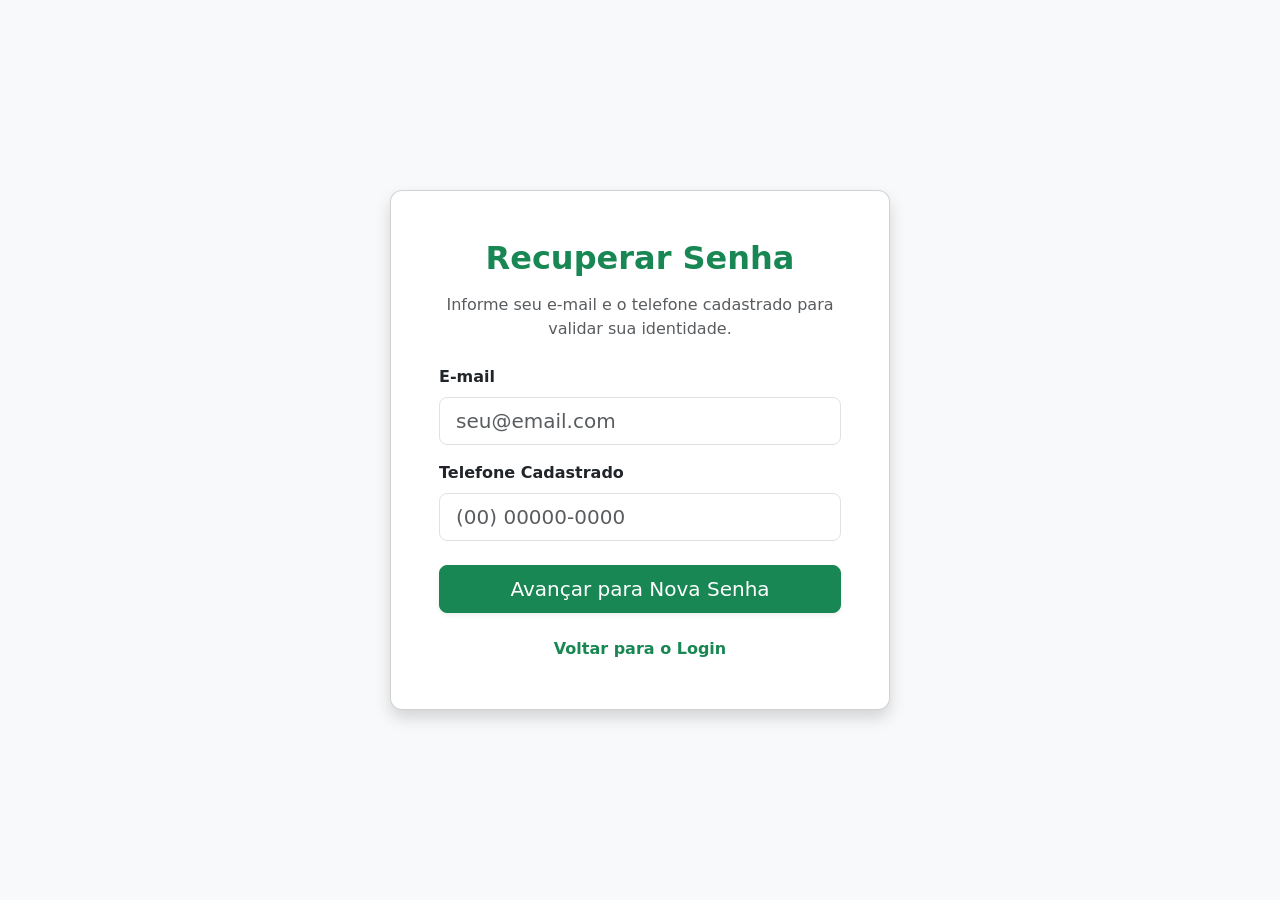
<file: templates/esqueci_senha.html>
<!DOCTYPE html>
<html lang="pt-br">
<head>
    <meta charset="UTF-8">
    <meta name="viewport" content="width=device-width, initial-scale=1.0">
    <title>Recuperar Senha - Estoque Solidário</title>
    <link href="https://cdn.jsdelivr.net/npm/bootstrap@5.3.0/dist/css/bootstrap.min.css" rel="stylesheet">
</head>
<body class="bg-light d-flex align-items-center justify-content-center" style="height: 100vh;">

    <div class="card shadow p-5" style="width: 100%; max-width: 500px; border-radius: 12px;">
        <h2 class="mb-3 text-center text-success fw-bold">Recuperar Senha</h2>
        <p class="text-muted text-center mb-4">Informe seu e-mail e o telefone cadastrado para validar sua identidade.</p>
        
        <form method="POST">
            <div class="mb-3">
                <label for="email" class="form-label fw-semibold">E-mail</label>
                <input type="email" class="form-control form-control-lg" id="email" name="email" required placeholder="seu@email.com">
            </div>
            <div class="mb-4">
                <label for="telefone" class="form-label fw-semibold">Telefone Cadastrado</label>
                <input type="text" class="form-control form-control-lg" id="telefone" name="telefone" required placeholder="(00) 00000-0000">
            </div>
            <button type="submit" class="btn btn-success btn-lg w-100 shadow-sm">Avançar para Nova Senha</button>
        </form>
        
        <div class="text-center mt-4">
            <a href="{{ url_for('auth.login') }}" class="text-decoration-none text-success fw-semibold"> Voltar para o Login</a>
        </div>
    </div>

</body>
</html>
</file>
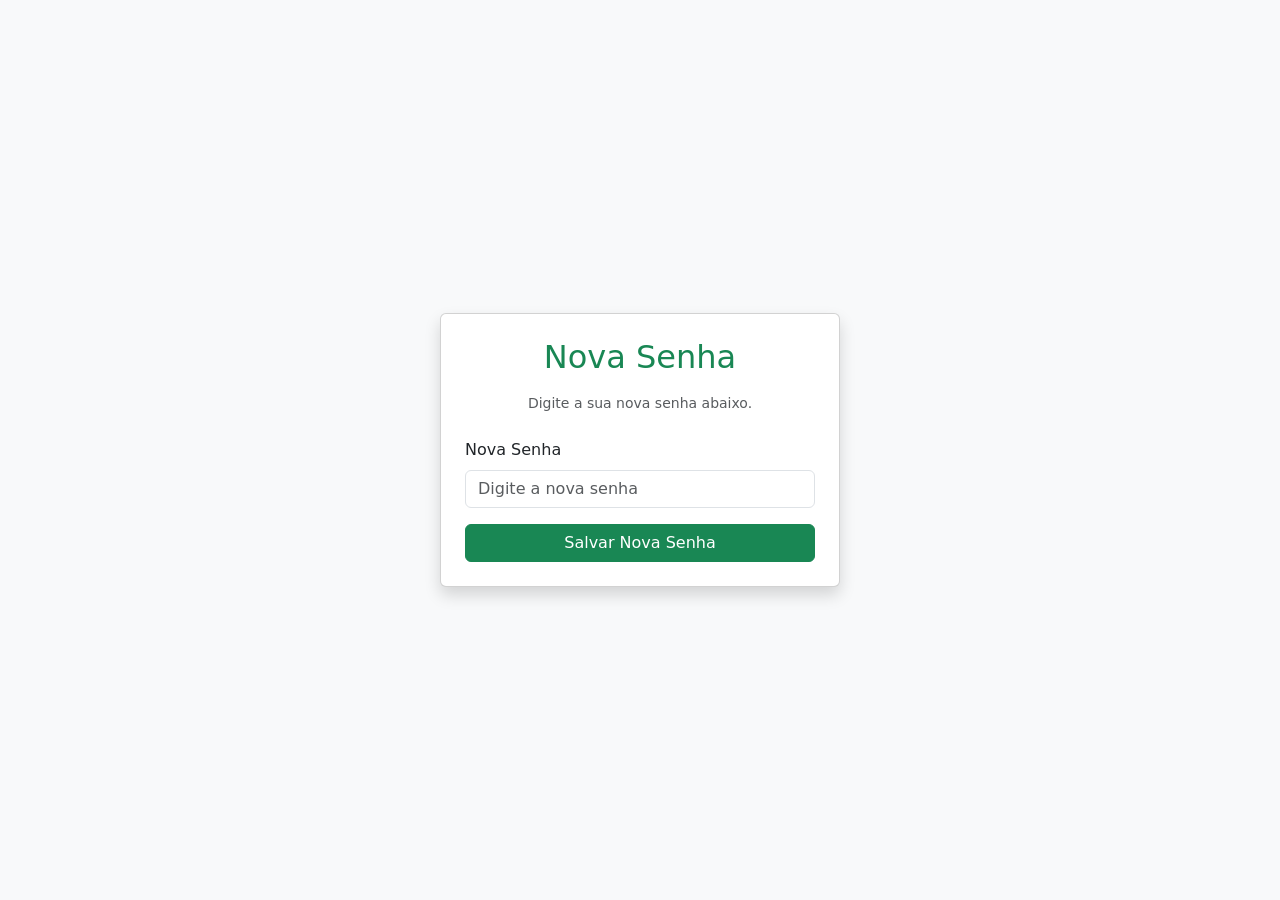
<file: templates/recuperar.html>
<!DOCTYPE html>
<html lang="pt-br">
<head>
    <meta charset="UTF-8">
    <meta name="viewport" content="width=device-width, initial-scale=1.0">
    <title>Nova Senha - Estoque Solidário</title>
    <!-- Importando o Bootstrap para manter o padrão visual -->
    <link href="https://cdn.jsdelivr.net/npm/bootstrap@5.3.0/dist/css/bootstrap.min.css" rel="stylesheet">
</head>
<body class="bg-light d-flex align-items-center justify-content-center" style="height: 100vh;">

    <div class="card shadow p-4" style="width: 100%; max-width: 400px;">
        <h2 class="mb-3 text-center text-success">Nova Senha</h2>
        <p class="text-muted text-center small mb-4">Digite a sua nova senha abaixo.</p>
        
        <form method="POST">
            <div class="mb-3">
                <label for="nova_senha" class="form-label">Nova Senha</label>
                <input type="password" class="form-control" id="nova_senha" name="nova_senha" required placeholder="Digite a nova senha">
            </div>
            <button type="submit" class="btn btn-success w-100">Salvar Nova Senha</button>
        </form>
    </div>

</body>
</html>
</file>
